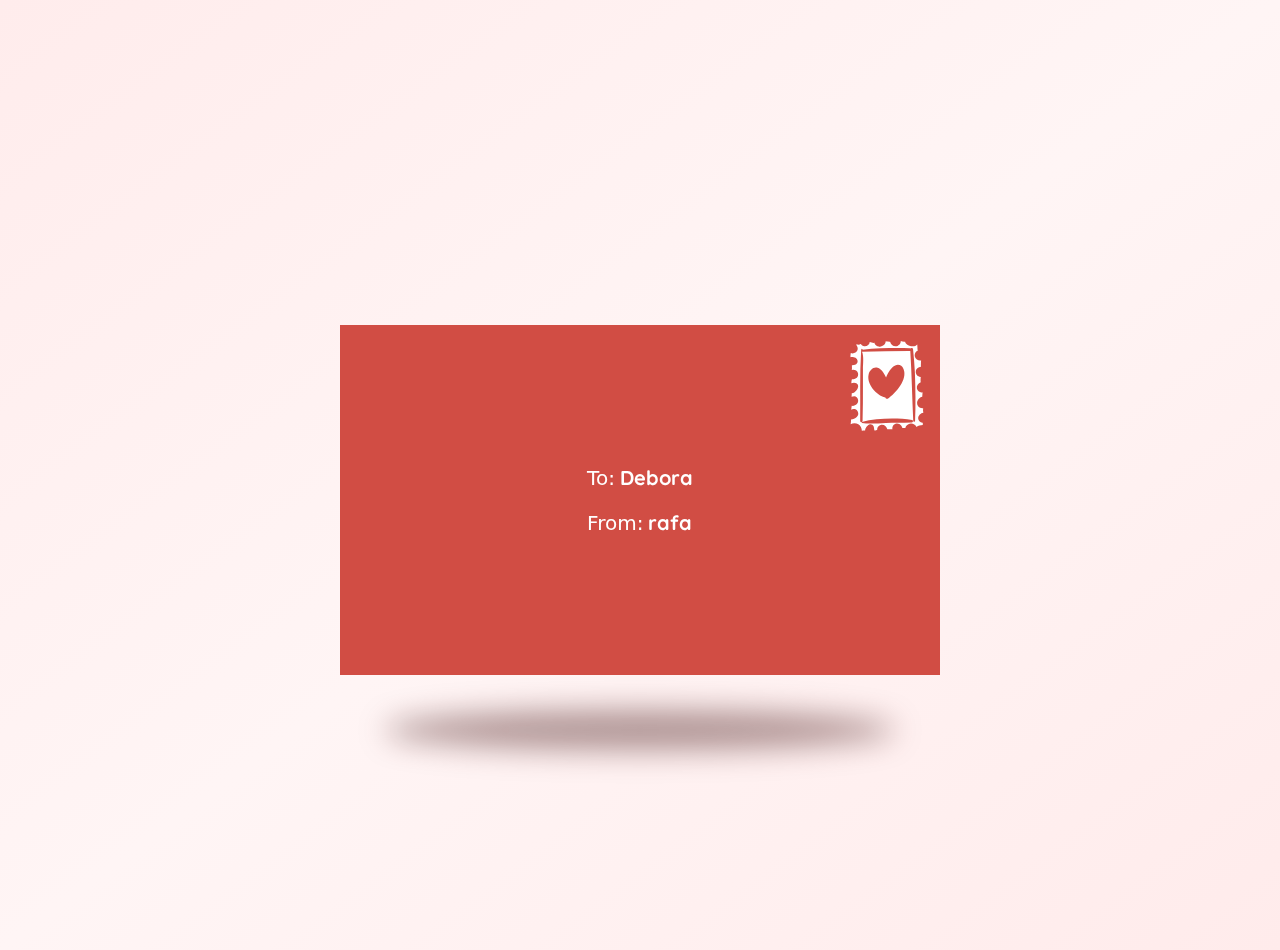
<file: index.html>
<!DOCTYPE html>
<html lang="en">
<head>
  <meta charset="UTF-8">
  <title>para mi princesa en su cumpleaños ❤️</title>
  <link rel="stylesheet" href="./style.css">
  <meta name="cumpleaños" content="carta para debi">

</head>
<body>
  <!-- partial:index.partial.html -->
  <div class="envelope">

    <div class="envelope-inner">

      <div class="envelope-front">

        <div class="postage-stamp ">
          <svg fill="currentColor" version="1.1" xmlns="http://www.w3.org/2000/svg" xmlns:xlink="http://www.w3.org/1999/xlink" viewBox="0 0 300 300" xml:space="preserve">
            <path d="M253.98,257.652c0-8.568,8.568-17.748,17.136-18.361c-1.224-4.895-1.224-10.402-0.611-15.299 c-3.061,0.611-7.345,0-10.404-1.225c-6.12-3.061-9.792-9.18-9.792-15.912c0-9.18,7.956-20.807,17.136-21.42 c0-2.447,0.612-4.896,0.612-7.344s0.612-4.896,0.612-7.344c-7.956,3.061-17.137-4.283-18.973-12.24 c-1.836-9.792,4.284-17.748,12.853-21.42c-0.612-1.836-0.612-4.284-0.612-6.12c0-3.672,0-7.344,0.612-11.016 c-3.061,0-6.12-1.224-9.181-3.06c-4.283-3.06-6.731-7.344-7.344-12.24c0-0.612,0-1.836,0-2.448c0-9.792,8.568-15.3,17.136-16.524 c-0.611-3.672,0-7.956,0-11.628c0-3.06,0-6.12,0.612-9.18c-7.956,2.448-18.36-4.284-20.808-12.24 c-2.448-7.956,1.836-17.748,9.792-20.808c-1.225-3.06-1.225-6.732-1.225-10.404c0-3.06-0.611-6.732-0.611-9.792 c-9.792,12.24-39.168,4.284-40.393-9.18C205.632,3.672,200.124,1.836,195.84,0c0.611,9.18-7.956,17.748-17.137,17.748 c-9.18,0-16.523-6.732-18.359-15.3c-2.448,0-4.896,0-6.732-0.612c-2.448,0-4.896-0.612-7.956-1.224c0,4.284-2.448,9.18-5.508,12.24 c-3.672,3.672-9.18,6.12-14.076,6.12c-1.224,0-2.448,0-3.672-0.612c-5.508-1.224-12.24-4.896-14.076-11.016 c0-0.612,0-0.612,0-1.224c-4.896,0.612-11.016-0.612-15.912-2.448c-0.612,8.568-9.18,15.3-18.36,14.076 c-4.284-0.612-9.792-3.06-11.016-7.344c0-0.612,0-0.612,0-1.224c0,0,0,0.612-0.612,0.612c-3.672,3.06-8.568,2.448-12.852,1.836 c-1.224,0-2.448,0-3.672,0c1.224,0.612,1.836,1.836,2.448,2.448c3.672,4.896,5.508,11.016,3.06,17.136 c-3.06,8.568-14.076,12.24-22.032,9.18c0,1.224-0.612,1.836-0.612,3.06c-0.612,3.672-0.612,6.732-0.612,10.404 c9.792-1.224,22.644,1.224,23.868,12.852c0.612,5.508-3.06,11.016-8.568,12.852c-2.448,1.224-5.508,1.224-7.956,1.224 c-0.612,0-1.224,0-2.448-0.612c0,1.836,0,4.284,0,6.12c0,3.672,0.612,7.344-0.612,11.016l0,0c0.612,0,0.612-0.612,1.224-0.612 c11.628-3.672,23.256,7.344,19.584,18.972c-1.224,4.896-5.508,8.568-9.792,10.404c-3.672,1.224-6.732,1.836-10.404,1.836 c-0.612,1.836-0.612,3.06-1.224,4.896c-0.612,2.448-0.612,5.508-0.612,7.956c8.568-4.284,22.032-1.836,22.644,9.18 c0.612,9.179-10.404,24.48-21.42,23.869c0,1.223,0,3.059,0,4.283c0,2.447-0.612,4.896-0.612,7.957 c2.448-1.225,6.12-1.836,9.18-1.836c6.12,0.611,11.016,4.895,12.24,11.016c3.672,13.463-9.18,22.643-20.808,20.807 c-0.612,4.285-1.224,9.793-1.836,13.465c5.508-4.283,17.748-3.061,21.42,4.283c8.568,15.912-8.568,25.705-22.032,28.152 c0,4.896,0,10.404-1.224,15.301c7.344-4.285,18.36-4.285,25.704,0c7.956,4.896,11.628,13.463,11.628,22.031 c3.672-0.611,7.344-1.223,11.016-1.223c0-8.568,9.18-20.197,16.524-20.809c4.896-0.613,9.792,2.447,11.628,7.344 c1.836,4.283,1.224,9.791,3.06,14.076c0.612,0,1.224-0.611,1.836-0.611c3.06,0,4.896-0.613,7.344-1.838 c-0.612-1.836,0-3.672,0.612-6.119c1.224-4.896,5.508-9.18,10.404-10.404c11.016-3.061,19.584,4.896,22.645,14.688 c3.672-0.611,7.344-0.611,11.628-0.611c1.836,0,3.672,0,5.508,0.611c-2.448-8.566,4.284-18.971,13.464-19.584 c0.612,0,1.224,0,1.836,0c5.508,0,10.404,3.061,13.464,6.732c1.836,2.449,3.672,5.508,4.284,8.568c1.224,0,2.448,0,4.284,0 s3.672,0,5.508,0c1.224-7.955,9.792-14.076,17.748-14.688c7.956-0.613,15.912,3.672,19.584,11.016 c5.508-3.672,13.464-6.119,20.808-6.119c0-2.449,0-4.896,0-7.957C261.936,273.564,253.98,264.996,253.98,257.652z M243.576,266.221 c0,4.283-6.12,4.283-6.12,0l0,0c-3.672-77.725-4.896-155.449-9.792-233.173c-0.611,0.612-1.224,0.612-2.447,0.612 c-52.633,0-105.264,1.836-157.896,1.836c0,0,0,0-0.612,0c6.732,15.3,3.06,41.616,3.06,57.528c0,17.748,0,35.496,0,53.856 c0,39.78,0,79.56-1.224,119.341c0,1.836-1.224,3.059-2.448,3.672c50.796-12.854,115.668-14.076,167.688-6.732 c1.836,0.611,3.061,1.836,3.061,3.672s-1.225,4.283-3.672,4.896c-15.912,0.611-31.824,0.611-47.736,0.611 c-12.852,0-25.704,0-39.168,0.611c-26.316,1.225-53.856,4.285-79.56,0.613c-1.836,0-1.836-3.061,0-3.672 c-2.448,1.223-6.732,0-6.12-3.672c1.224-76.5-1.836-154.225,3.06-230.725c0-2.448,0-4.896,0.612-7.344c0-3.06,4.284-3.06,4.284,0 c0,0.612,0,1.224,0,1.224c19.584-2.448,39.168-3.672,59.364-4.896c33.048-1.224,66.097-1.224,98.532-0.612 c1.224,0,2.448,0.612,3.06,1.224c1.837-2.448,6.732-1.836,7.345,2.448c2.447,25.704,4.896,51.408,6.12,77.112 C244.8,158.508,246.024,212.977,243.576,266.221z M152.388,192.168c-3.06,1.836-6.732-0.611-7.344-3.061l0,0c0,0,0,0-0.612-0.611 c-30.6-7.957-63.036-45.9-55.692-77.112c3.06-12.852,15.3-26.316,29.988-22.032c12.852,3.672,22.032,19.584,28.152,32.436 c6.12-15.3,16.524-34.272,30.6-40.392c11.628-4.896,22.644,0,27.54,11.628C219.708,127.908,178.704,174.42,152.388,192.168z"></path>
          </svg>
        </div>

        <div class="address">
          <p>
            <span>To:</span> <span>Debora</span>
          </p>
          <p>
            <span>From:</span> <span>rafa</span>
          </p>
        </div>

      </div>

      <div class="envelope-back">
        <div class="top-fold"></div>

        <div class="letter">

          <img src="Love3.png" alt="love1" class="custom-image">

          <p>
            Hey linda te llegaron unas flores
          </p>
          <div class="highlight">
  <span>tomalas, un regalito para mi princesa</span>
</div>
                      <img src="love4.png" alt="love2" class="custom-image2" onclick="redirect0()">

        </div>

      </div>
    </div>

  </div>
  <script>
          function redirect0() {
        const direct = location.href = './init.html';
      }
        </script>
</body>
</html>
</file>
<file: style.css>
@import url(https://fonts.googleapis.com/css2?family=Quicksand:wght@400;700&display=swap);

*,
::before,
::after {
	box-sizing: border-box;
}
body  {
	font-family: "Quicksand", sans-serif;
	background: linear-gradient(to bottom right, #ffecec, #fff5f5, #ffebeb);
	color: #333;
	display: flex;
	justify-content: center;
	align-items: center;
	min-height: 100vh;
	margin: 0;
	padding: 1rem;
	margin-top: 50px;
	overflow: hidden;
	-webkit-tap-highlight-color: transparent;
  }
.envelope {
	--duration: 1000ms;

	--shadow-width: calc(var(--envelope-width) * 0.85);
	--shadow-blur: 15px;

	--envelope-width: 300px;
	--envelope-height: 175px;
	--envelope-clr-bg: #d14d44;
	--envelope-clr-bg-side: #c24e46;
	--envelope-clr-bg-bottom: #e15349;
	--envelope-clr-bg-top: #d14d44;
	--envelope-clr-txt: #fff;

	/*--envelope-transform: rotateY(0deg);*/
	--envelope-transform-hover: rotateY(180deg);
	--evelope-rotate-delay: calc(var(--duration) / 1);
	--evelope-rotate-delay-hover: 0ms;

	--letter-clr-bg: #fff;
	--letter-clr-text: #c0392b;
	--letter-font-size: 1rem;
	--letter-delay: 0ms;
	--letter-delay-hover: calc(
		var(--duration) * 1.25
	); /* delay before revealing card */

	--letter-height: calc(var(--envelope-height) - 2rem);
	--letter-height-hover: calc(var(--envelope-height) * 2);

	--fold-rotate: rotateX(0deg);
	/*--fold-zindex: 10;*/
	--fold-zindex-hover: 0;
	--fold-rotate-hover: rotateX(180deg);
	--fold-delay: calc(var(--duration) / 2); /* delay before opening top section */
	--fold-delay-hover: calc(var(--duration) * .75);

	--front-font-size: 1rem;
	--snowman-width: 50px;
	--bells-width: 30px;

	position: relative;
	height: var(--envelope-height);
	width: var(--envelope-width);
	perspective: 1000px;
	cursor: pointer;
}

@media (min-width: 720px) {
	.envelope {
		--envelope-width: 600px;
		--envelope-height: 350px;
		--letter-font-size: 1.6rem;
		--snowman-width: 130px;
		--bells-width: 60px;
		--front-font-size: 1.25rem;
	}
}
/* shadow */
.envelope::after {
	content: "";
	position: absolute;
	top: 110%;
	left: 50%;
	width: var(--shadow-width);
	height: 40px;
	transition: var(--duration) ease-in-out;
	transition-delay: var(--evelope-rotate-delay);
	transform: var(--shadow-transform);
	translate: -50% 0;
	border-radius: 50%;
	background: rgba(56, 6, 6, 0.4);
	filter: blur(var(--shadow-blur));
}

.envelope:hover {
	--envelope-transform: var(--envelope-transform-hover, 0deg);
	--evelope-rotate-delay: var(--evelope-rotate-delay-hover);
	--shadow-transform: rotateY(180deg);
	--fold-rotate: var(--fold-rotate-hover);
	--fold-delay: var(--fold-delay-hover);
	--fold-zindex: var(--fold-zindex-hover);
	--letter-height: var(--letter-height-hover);
	--letter-delay: var(--letter-delay-hover);
}

.envelope-inner {
	position: relative;
	width: 100%;
	height: 100%;

	transition: var(--duration) ease-in-out;
	transition-delay: var(--evelope-rotate-delay);
	transform-style: preserve-3d;
	transform: var(--envelope-transform);
	display: grid;
}

.envelope-front,
.envelope-back {
	position: relative;
	grid-area: 1/1;
	width: 100%;
	height: 100%;
	background-color: var(--envelope-clr-bg);
	-webkit-backface-visibility: hidden;
	backface-visibility: hidden;
	perspective: 1000px;
	isolation: isolate;
}

.envelope-front {
	color: var(--envelope-clr-txt);
	display: grid;
	place-content: center;
}
.envelope-front .postage-stamp {
	position: absolute;
	top: 1em;
	right: 0.5em;
	width: 15%;
}
.envelope-front .address {
	text-align: left;
	font-size: var(--front-font-size);
}
.envelope-front .address > p > span:first-child {
	font-family: system-ui;
	font-weight: 200;
}
.envelope-front .address > p > span:last-of-type {
	font-weight: 800;
}

.envelope-back {
	/* start with back rotated*/
	transform: rotateY(180deg);
}
/* back folds */
.envelope-back::after {
	content: "";
	position: absolute;
	inset: 0;
	z-index: 3;
	background-image: conic-gradient(
		transparent 60deg,
		var(--envelope-clr-bg-side) 60deg 120deg,
		var(--envelope-clr-bg-bottom) 120deg 240deg,
		var(--envelope-clr-bg-side) 240deg 300deg,
		transparent 300deg
	);
}
/* top fold which folds up on hover */
.envelope-back .top-fold {
	position: absolute;
	inset: 0;
	z-index: var(--fold-zindex, 10);
	background-color: var(--envelope-clr-bg-top);
	clip-path: polygon(0% 0%, 50% 55%, 100% 0%);

	transform: var(--fold-rotate);
	transform-origin: top;
	transition: var(--duration) ease-in-out;
	transition-delay: var(--fold-delay);
}

.letter {
	position: absolute;
	bottom: 5px;
	left: 50%;
	width: 90%;
	height: var(--letter-height);
	font-size: var(--letter-font-size);
	transform: translateX(-50%);
	background: var(--letter-clr-bg);
	z-index: 2;
	padding: 2em 3em;
	display: flex;
	flex-direction: column;
	gap: 1rem;
	align-items: center;
	text-align: center;
	transition: var(--duration) ease-in-out;
	transition-delay: var(--letter-delay);
	overflow: hidden;
}
.letter > svg.snowman {
	width: var(--snowman-width);
}
.letter svg.bells {
	width: var(--bells-width);
	color: orange;
}
.letter p {
	margin: 0;
	font-weight: bold;
	width: 32ch;
	color: var(--letter-clr-text);
}

.custom-image {
    width: 100px;
    height: 100px;
    object-fit: contain; 
}
.custom-image2 {
    width: 150px;
    height: 150px;
    object-fit: contain; 
}

.highlight {
    display: block; 
    margin-top: 10px; 
    font-size: 1.3rem;  
    font-weight: bold; 
    color: var(--letter-clr-text);
}
</file>
